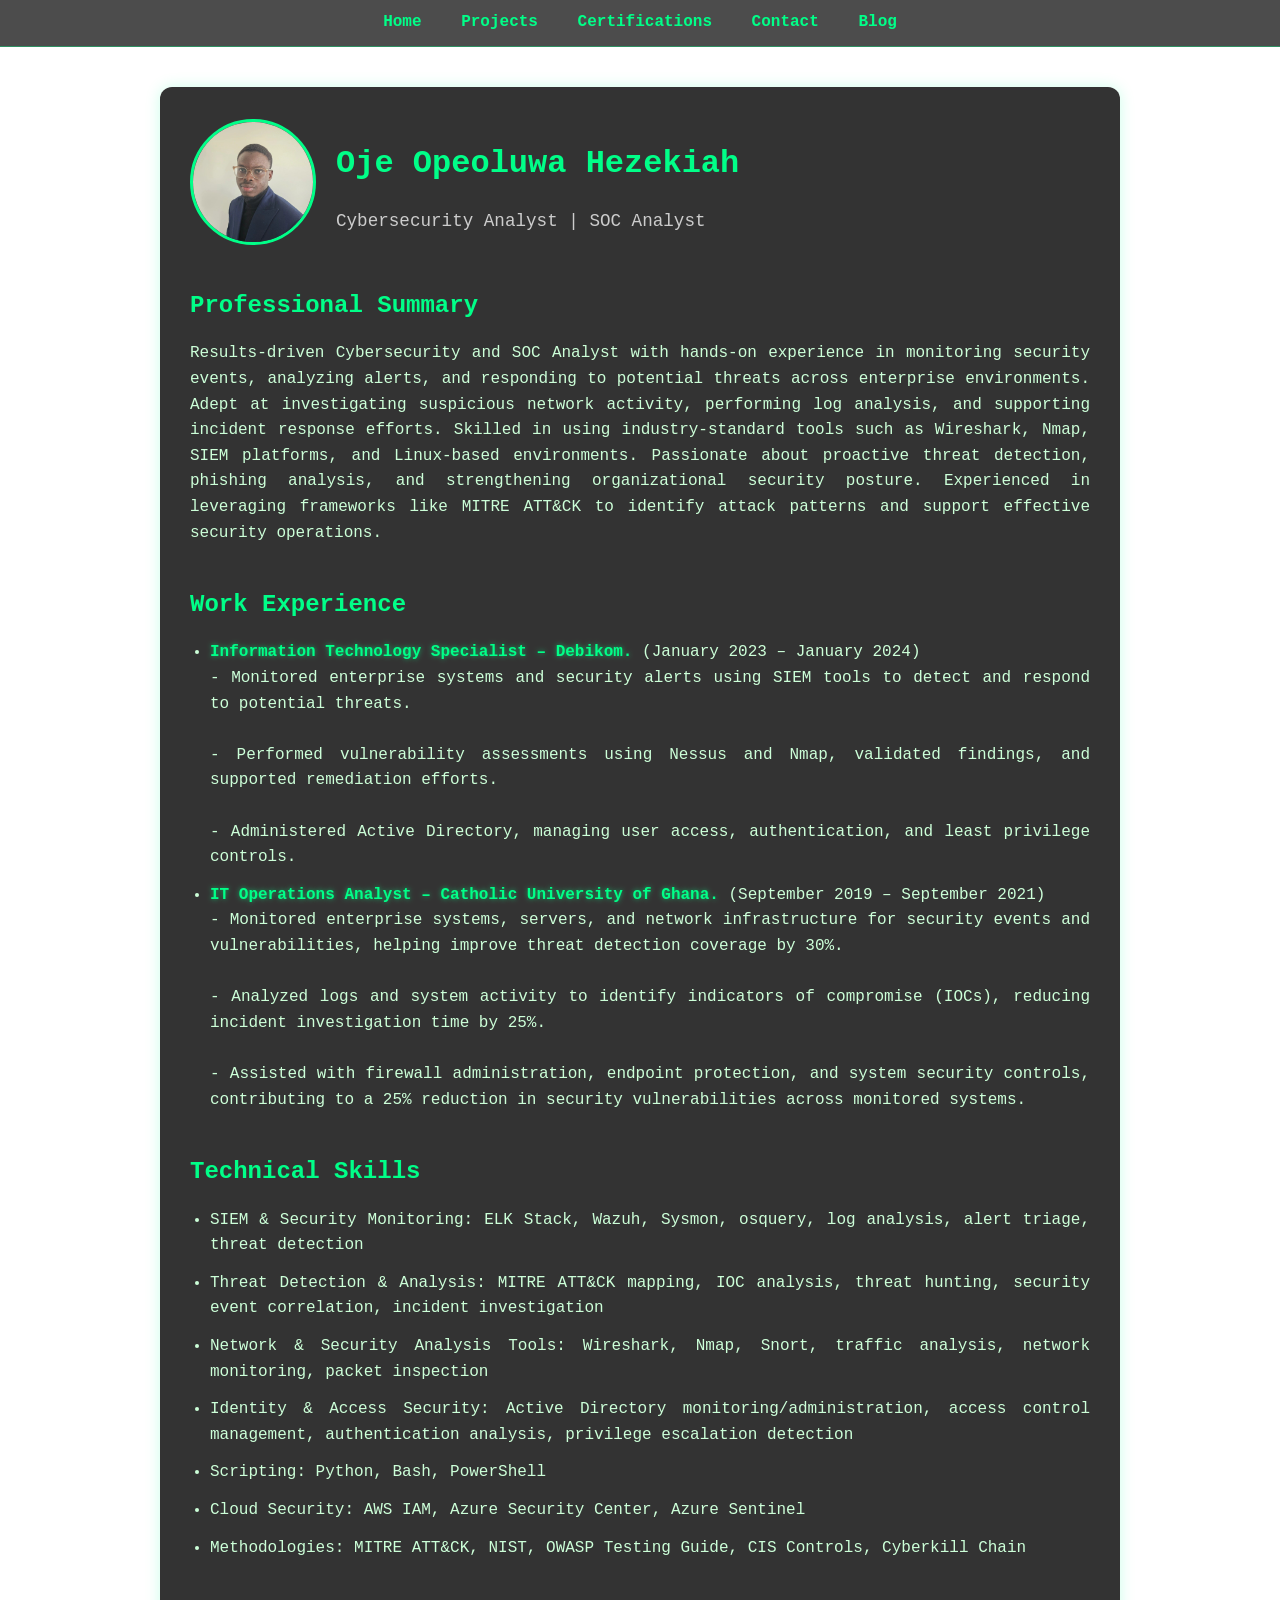
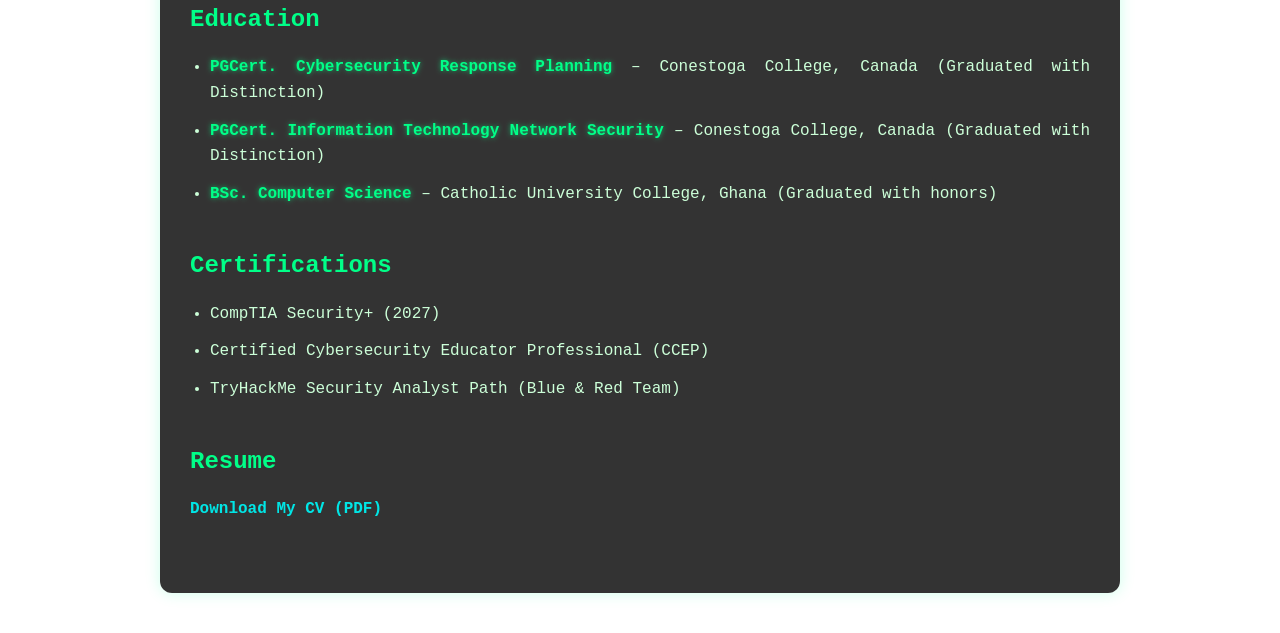
<file: index.html>
<!DOCTYPE html>
<html lang="en">
<head>
    <meta charset="UTF-8">
    <title>Title</title>
    <link rel="stylesheet" href="static/css/style.css">
</head>
<body>

<video autoplay muted loop playsinline id="bgVideo">
    <source src="static/images/Matrix.mp4" type="video/mp4">
    Your browser does not support HTML5 video.
</video>

<nav>
    <a href="index.html">Home</a>
    <a href="projects.html">Projects</a>
    <a href="certifications.html">Certifications</a>
    <a href="contact.html">Contact</a>
    <a href="blog.html">Blog</a>
</nav>

<div class="container">

    <div class="profile-header">
        <img src="static/images/hoppy.jpeg" alt="Profile Picture" class="profile-pic">
        <div class="profile-text">
            <h1>Oje Opeoluwa Hezekiah</h1>
            <p class="subtitle">Cybersecurity Analyst | SOC Analyst</p>
        </div>
    </div>

<section>
    <h2>Professional Summary</h2>
    <p>
        Results-driven Cybersecurity and SOC Analyst with hands-on experience in monitoring security events, analyzing alerts, and responding to potential threats across enterprise environments. 
        Adept at investigating suspicious network activity, performing log analysis, and supporting incident response efforts. 
        Skilled in using industry-standard tools such as Wireshark, Nmap, SIEM platforms, and Linux-based environments. Passionate about proactive threat detection, phishing analysis, and strengthening organizational security posture.
        Experienced in leveraging frameworks like MITRE ATT&CK to identify attack patterns and support effective security operations.
    </p>
</section>

<section>
    <h2>Work Experience</h2>
    <ul>
        <li>
            <strong>Information Technology Specialist – Debikom.</strong> (January 2023 – January 2024)<br>
            - Monitored enterprise systems and security alerts using SIEM tools to detect and respond to potential threats.<br><br>
            - Performed vulnerability assessments using Nessus and Nmap, validated findings, and supported remediation efforts.<br><br>
            - Administered Active Directory, managing user access, authentication, and least privilege controls.
        </li>
        <li>
            <strong>IT Operations Analyst – Catholic University of Ghana.</strong> (September 2019 – September 2021)<br>
            - Monitored enterprise systems, servers, and network infrastructure for security events and vulnerabilities, helping improve threat detection coverage by 30%.<br><br>
            - Analyzed logs and system activity to identify indicators of compromise (IOCs), reducing incident investigation time by 25%. <br><br>
            - Assisted with firewall administration, endpoint protection, and system security controls, contributing to a 25% reduction in security vulnerabilities across monitored systems.
        </li>
    </ul>
</section>
<section>
    <h2>Technical Skills</h2>
    <ul>
         <li>SIEM & Security Monitoring: ELK Stack, Wazuh, Sysmon, osquery, log analysis, alert triage, threat detection</li>
        <li>Threat Detection & Analysis: MITRE ATT&CK mapping, IOC analysis, threat hunting, security event correlation, incident investigation</li>
        <li>Network & Security Analysis Tools: Wireshark, Nmap, Snort, traffic analysis, network monitoring, packet inspection</li>
        <li>Identity & Access Security: Active Directory monitoring/administration, access control management, authentication analysis, privilege escalation detection</li>
        <li>Scripting: Python, Bash, PowerShell</li>
        <li>Cloud Security: AWS IAM, Azure Security Center, Azure Sentinel</li>
        <li>Methodologies: MITRE ATT&CK, NIST, OWASP Testing Guide, CIS Controls, Cyberkill Chain</li>
    </ul>
</section>

<section>
    <h2>Education</h2>
    <ul>
        <li>
            <strong>PGCert. Cybersecurity Response Planning</strong> – Conestoga College, Canada (Graduated with Distinction)
        </li>
        <li>
            <strong>PGCert. Information Technology Network Security</strong> – Conestoga College, Canada (Graduated with Distinction)
        </li>
        <li>
            <strong>BSc. Computer Science</strong> – Catholic University College, Ghana (Graduated with honors)
        </li>
    </ul>
</section>

<section>
    <h2>Certifications</h2>
    <ul>
        <li>CompTIA Security+ (2027)</li>
        <li>Certified Cybersecurity Educator Professional (CCEP)</li>
        <li>TryHackMe Security Analyst Path (Blue & Red Team)</li>
    </ul>
</section>

<section>
    <h2>Resume</h2>
    <p><a href="static/docs/Oje Opeoluwa Hezekiah CV.pdf" target="_blank">Download My CV (PDF)</a></p>
</section>

</div>

<!-- Scroll Buttons -->
<button onclick="scrollToTop()" id="scrollTopBtn" title="Go to top">↑</button>

<!-- Load external JS -->
<script src="static/js/main.js"></script>

</body>
</html>
</file>
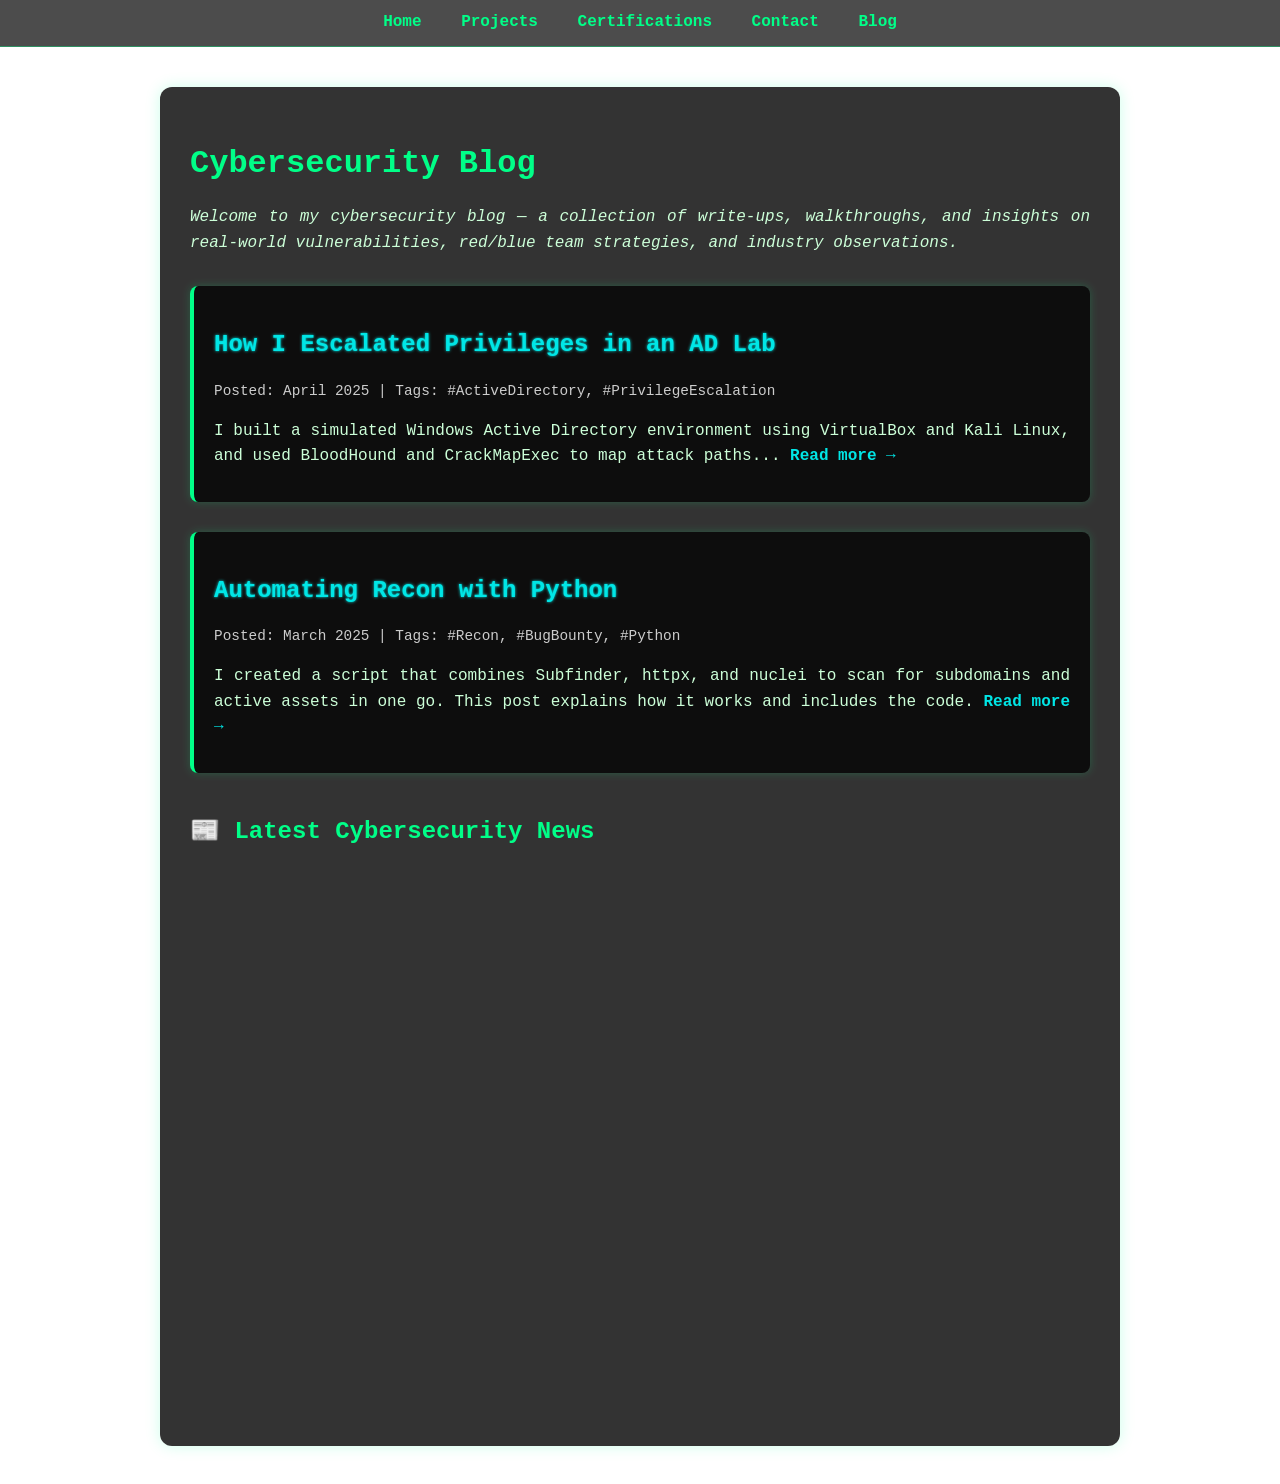
<file: blog.html>
<!DOCTYPE html>
<html lang="en">
<head>
    <meta charset="UTF-8">
    <title>Title</title>
     <link rel="stylesheet" href="static/css/style.css">
</head>
<body>
<video autoplay muted loop playsinline id="bgVideo">
    <source src="static/images/Matrix.mp4" type="video/mp4">
    Your browser does not support HTML5 video.
</video>
<!--<h1>Blog</h1>
<ul>
    <li><a href="#">How I Hacked My First CTF Box</a></li>
    <li><a href="#">Beginner's Guide to Burp Suite</a></li>
    <li><a href="#">Understanding OWASP Top 10</a></li>
</ul> -->

<nav>
    <a href="index.html">Home</a>
    <a href="projects.html">Projects</a>
    <a href="certifications.html">Certifications</a>
    <a href="contact.html">Contact</a>
    <a href="blog.html">Blog</a>
</nav>

<div class="container">

<h1>Cybersecurity Blog</h1>

<p class="intro-text">
    Welcome to my cybersecurity blog — a collection of write-ups, walkthroughs, and insights on real-world vulnerabilities, red/blue team strategies, and industry observations.
</p>

<section class="blog-post">
    <h2><a href="#">How I Escalated Privileges in an AD Lab</a></h2>
    <p class="post-meta">Posted: April 2025 | Tags: #ActiveDirectory, #PrivilegeEscalation</p>
    <p>
        I built a simulated Windows Active Directory environment using VirtualBox and Kali Linux, and used BloodHound and CrackMapExec to map attack paths...
        <a href="#">Read more →</a>
    </p>
</section>

<section class="blog-post">
    <h2><a href="#">Automating Recon with Python</a></h2>
    <p class="post-meta">Posted: March 2025 | Tags: #Recon, #BugBounty, #Python</p>
    <p>
        I created a script that combines Subfinder, httpx, and nuclei to scan for subdomains and active assets in one go. This post explains how it works and includes the code.
        <a href="#">Read more →</a>
    </p>
</section>

<section class="news-section">
    <h2>📰 Latest Cybersecurity News</h2>
    <iframe src="https://cybersecuritynews.com" width="100%" height="500px" title="Latest Cybersecurity News" style="border: none;"></iframe>
</section>

</div>

<!-- Scroll Buttons -->
<button onclick="scrollToTop()" id="scrollTopBtn" title="Go to top">↑</button>

<!-- Load external JS -->
<script src="static/js/main.js"></script>
</body>
</html>
</file>
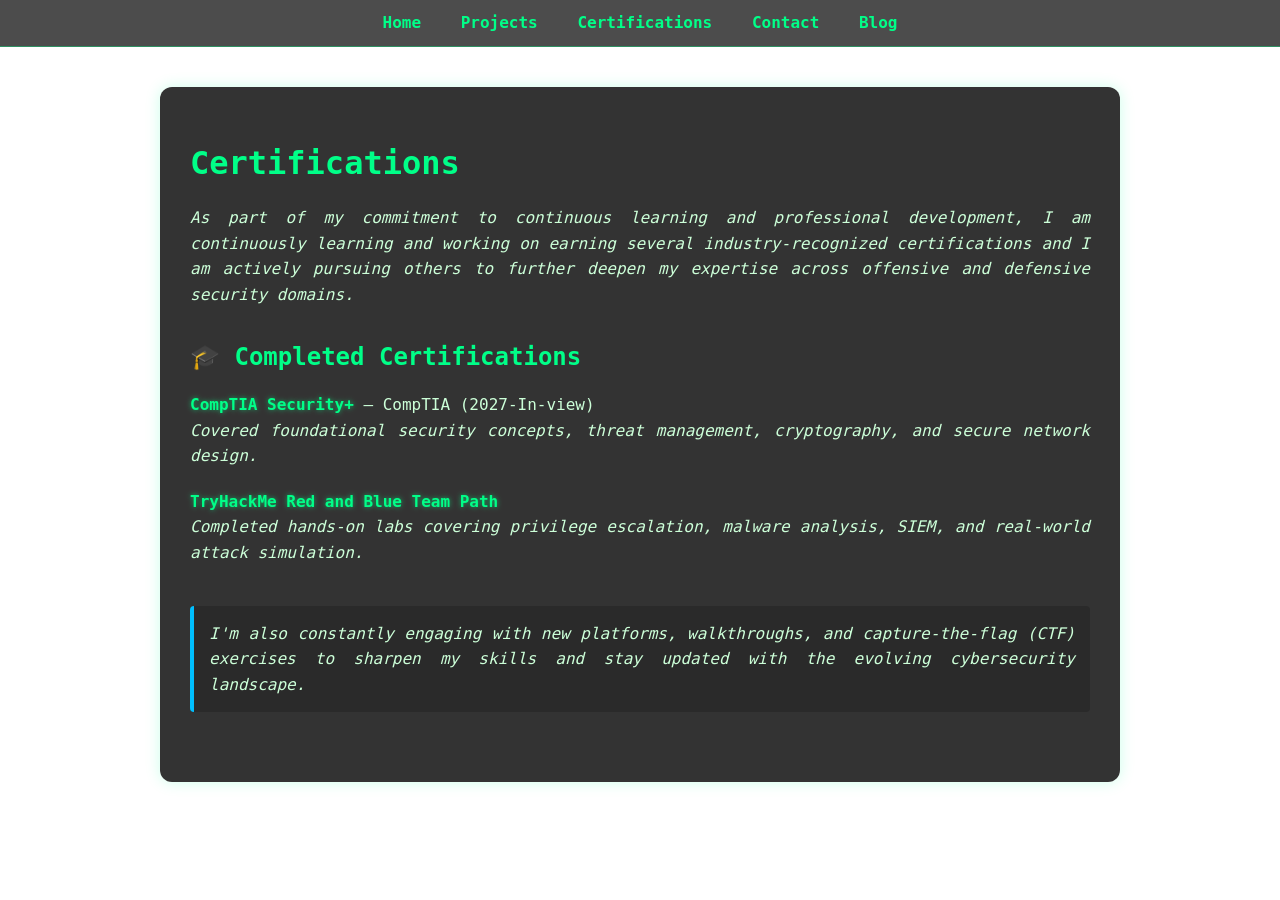
<file: certifications.html>
<!DOCTYPE html>
<html lang="en">
<head>
    <meta charset="UTF-8">
    <title>Title</title>
     <link rel="stylesheet" href="static/css/style.css">
</head>
<body>
<video autoplay muted loop playsinline id="bgVideo">
    <source src="static/images/Matrix.mp4" type="video/mp4">
    Your browser does not support HTML5 video.
</video>
<nav>
    <a href="index.html">Home</a>
    <a href="projects.html">Projects</a>
    <a href="certifications.html">Certifications</a>
    <a href="contact.html">Contact</a>
    <a href="blog.html">Blog</a>
</nav>

<div class="container">
<h1>Certifications</h1>

<p class="intro-text">
    As part of my commitment to continuous learning and professional development, I am continuously learning and working on earning several industry-recognized certifications and I am actively pursuing others to further deepen my expertise across offensive and defensive security domains.
</p>

<section class="cert-section">
    <h2>🎓 Completed Certifications</h2>
    <ul class="cert-list">
        <li>
            <strong>CompTIA Security+</strong> – CompTIA (2027-In-view)<br>
            <em>Covered foundational security concepts, threat management, cryptography, and secure network design.</em>
        </li>

        <li>
            <strong>TryHackMe Red and Blue Team Path</strong><br>
            <em>Completed hands-on labs covering privilege escalation, malware analysis, SIEM, and real-world attack simulation.</em>
        </li>
    </ul>
</section>

<!--section class="cert-section">
    <h2>🚧 In Progress / Upcoming Certifications</h2>
    <ul class="cert-list">

        <li>
            <strong>Microsoft SC-200: Security Operations Analyst Associate</strong><br>
            <em>Studying the use of Microsoft Defender, Sentinel, and KQL for security monitoring and incident response in enterprise environments.</em>
        </li>
    </ul>
</section-->

<section class="cert-note">
    <p>
        I'm also constantly engaging with new platforms, walkthroughs, and capture-the-flag (CTF) exercises to sharpen my skills and stay updated with the evolving cybersecurity landscape.
    </p>
</section>

</div>
<!-- Scroll Buttons -->
<button onclick="scrollToTop()" id="scrollTopBtn" title="Go to top">↑</button>

<!-- Load external JS -->
<script src="static/js/main.js"></script>
</body>
</html>
</file>
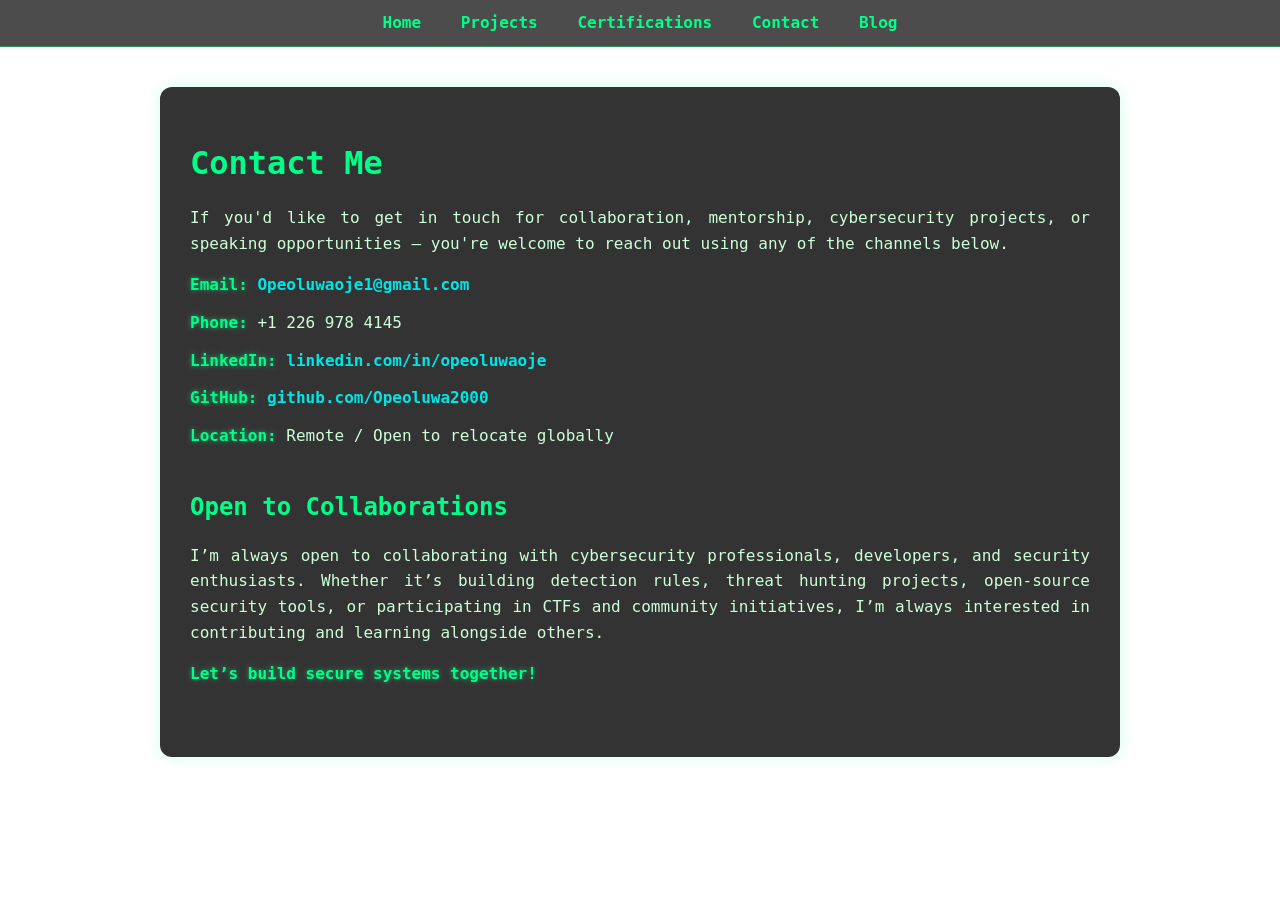
<file: contact.html>
<!DOCTYPE html>
<html lang="en">
<head>
    <meta charset="UTF-8">
    <title>Title</title>
    <link rel="stylesheet" href="static/css/style.css">
</head>
<body>
<video autoplay muted loop playsinline id="bgVideo">
    <source src="static/images/Matrix.mp4" type="video/mp4">
    Your browser does not support HTML5 video.
</video>
<nav>
    <a href="index.html">Home</a>
    <a href="projects.html">Projects</a>
    <a href="certifications.html">Certifications</a>
    <a href="contact.html">Contact</a>
    <a href="blog.html">Blog</a>

</nav>

<div class="container">

<h1>Contact Me</h1>

<section class="contact-section">
    <p>If you'd like to get in touch for collaboration, mentorship, cybersecurity projects, or speaking opportunities — you're welcome to reach out using any of the channels below.</p>

    <ul class="contact-list">
        <li><strong>Email:</strong> <a href="mailto:Opeoluwaoje1@gmail.com">Opeoluwaoje1@gmail.com</a></li>
        <li><strong>Phone:</strong> +1 226 978 4145 </li>
        <li><strong>LinkedIn:</strong> <a href="https://www.linkedin.com/in/opeoluwaoje/" target="_blank">linkedin.com/in/opeoluwaoje</a></li>
        <li><strong>GitHub:</strong> <a href="https://github.com/Opeoluwa2000" target="_blank">github.com/Opeoluwa2000</a></li>
        <li><strong>Location:</strong> Remote / Open to relocate globally</li>
    </ul>
</section>

<section class="collab-section">
    <h2>Open to Collaborations</h2>
    <p id="collab-msg">
        I’m always open to collaborating with cybersecurity professionals, developers, and security enthusiasts. 
        Whether it’s building detection rules, threat hunting projects, open-source security tools, or participating in CTFs and community initiatives, 
        I’m always interested in contributing and learning alongside others.
    </p>
    <p><strong>Let’s build secure systems together!</strong></p>
</section>

</div>

<!-- Scroll Buttons -->
<button onclick="scrollToTop()" id="scrollTopBtn" title="Go to top">↑</button>

<!-- Load external JS -->
<script src="static/js/main.js"></script>
</body>
</html>
</file>
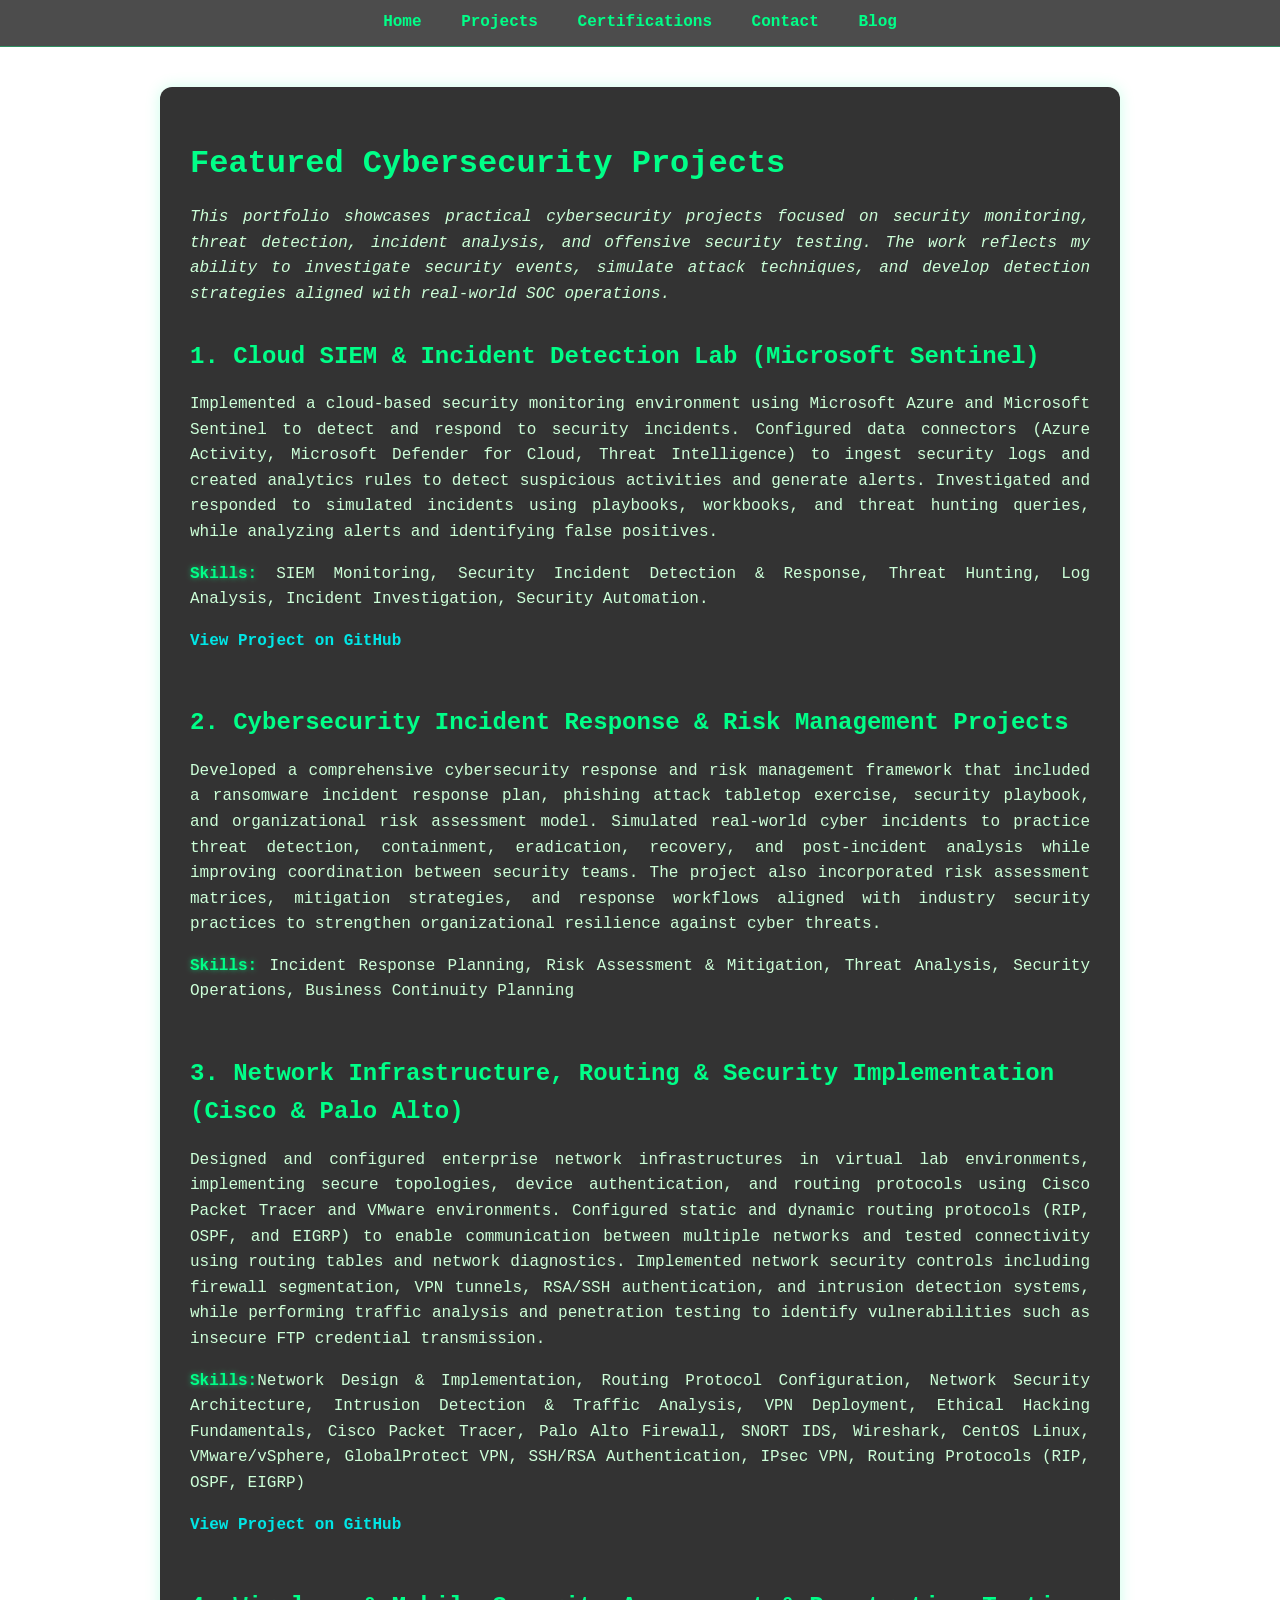
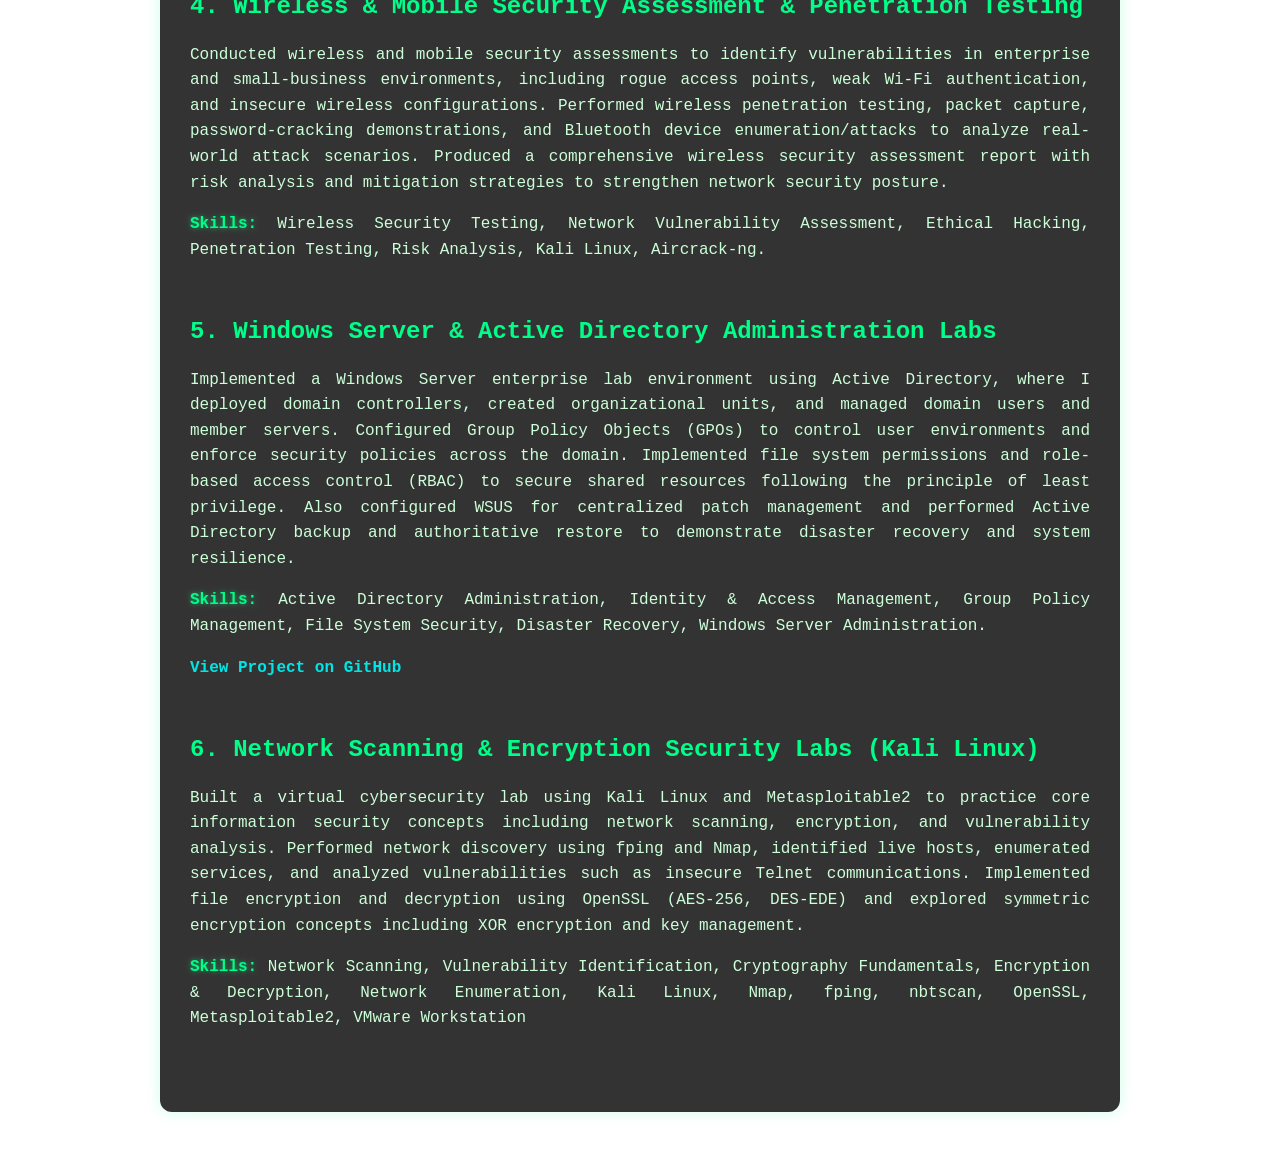
<file: projects.html>
<!DOCTYPE html>
<html lang="en">
<head>
    <meta charset="UTF-8">
    <title>Title</title>
     <link rel="stylesheet" href="static/css/style.css">
</head>
<body>

<video autoplay muted loop playsinline id="bgVideo">
    <source src="static/images/Matrix.mp4" type="video/mp4">
    Your browser does not support HTML5 video.
</video>

<nav>
    <a href="index.html">Home</a>
    <a href="projects.html">Projects</a>
    <a href="certifications.html">Certifications</a>
    <a href="contact.html">Contact</a>
     <a href="blog.html">Blog</a>
</nav>

<div class="container">
<h1>Featured Cybersecurity Projects</h1>

<p class="intro-text">
    This portfolio showcases practical cybersecurity projects focused on security monitoring, threat detection, incident analysis, and offensive security testing. The work reflects my ability to investigate security events, simulate attack techniques, and develop detection strategies aligned with real-world SOC operations.
</p>

<section class="project">
    <h2>1. Cloud SIEM & Incident Detection Lab (Microsoft Sentinel)</h2>
    <p>
       Implemented a cloud-based security monitoring environment using Microsoft Azure and Microsoft Sentinel to detect and respond to security incidents. Configured data connectors (Azure Activity, Microsoft Defender for Cloud, Threat Intelligence) to ingest security logs and created analytics rules to detect suspicious activities and generate alerts. Investigated and responded to simulated incidents using playbooks, workbooks, and threat hunting queries, while analyzing alerts and identifying false positives.
    </p>
    <p><strong>Skills:</strong> SIEM Monitoring, Security Incident Detection & Response, Threat Hunting, Log Analysis, Incident Investigation, Security Automation.</p>
    <p><a href="https://github.com/OjeOH/Cybersecurity-Operations-Microsoft-Sentinel-" target="_blank">View Project on GitHub</a></p>
</section>
<section class="project">
    <h2>2. Cybersecurity Incident Response & Risk Management Projects</h2>
    <p>
        Developed a comprehensive cybersecurity response and risk management framework that included a ransomware incident response plan, phishing attack tabletop exercise, security playbook, and organizational risk assessment model. Simulated real-world cyber incidents to practice threat detection, containment, eradication, recovery, and post-incident analysis while improving coordination between security teams. The project also incorporated risk assessment matrices, mitigation strategies, and response workflows aligned with industry security practices to strengthen organizational resilience against cyber threats.
    </p>
    <p><strong>Skills:</strong> Incident Response Planning, Risk Assessment & Mitigation, Threat Analysis, Security Operations, Business Continuity Planning</p>
   <!--
     <p><a href="https://github.com/yourusername/subenum-tool" target="_blank">View Project on GitHub</a></p> -->
</section>
<section class="project">
    <h2>3. Network Infrastructure, Routing & Security Implementation (Cisco & Palo Alto)</h2>
    <p>
       Designed and configured enterprise network infrastructures in virtual lab environments, implementing secure topologies, device authentication, and routing protocols using Cisco Packet Tracer and VMware environments. Configured static and dynamic routing protocols (RIP, OSPF, and EIGRP) to enable communication between multiple networks and tested connectivity using routing tables and network diagnostics. Implemented network security controls including firewall segmentation, VPN tunnels, RSA/SSH authentication, and intrusion detection systems, while performing traffic analysis and penetration testing to identify vulnerabilities such as insecure FTP credential transmission.
    </p>
    <p><strong>Skills:</strong>Network Design & Implementation, Routing Protocol Configuration, Network Security Architecture, Intrusion Detection & Traffic Analysis, VPN Deployment, Ethical Hacking Fundamentals, Cisco Packet Tracer, Palo Alto Firewall, SNORT IDS, Wireshark, CentOS Linux, VMware/vSphere, GlobalProtect VPN, SSH/RSA Authentication, IPsec VPN, Routing Protocols (RIP, OSPF, EIGRP)</p>
    <p><a href="https://github.com/OjeOH/NetworkSecurity" target="_blank">View Project on GitHub</a></p>
</section>
<section class="project">
    <h2>4. Wireless & Mobile Security Assessment & Penetration Testing</h2>
    <p>
       Conducted wireless and mobile security assessments to identify vulnerabilities in enterprise and small-business environments, including rogue access points, weak Wi-Fi authentication, and insecure wireless configurations. Performed wireless penetration testing, packet capture, password-cracking demonstrations, and Bluetooth device enumeration/attacks to analyze real-world attack scenarios. Produced a comprehensive wireless security assessment report with risk analysis and mitigation strategies to strengthen network security posture.
    </p>
    <p><strong>Skills:</strong> Wireless Security Testing, Network Vulnerability Assessment, Ethical Hacking, Penetration Testing, Risk Analysis, Kali Linux, Aircrack-ng.</p>
   <!--
     <p><a href="https://github.com/yourusername/threat-hunting-elk" target="_blank">View Project on GitHub</a></p> -->
</section>
<section class="project">
    <h2>5. Windows Server & Active Directory Administration Labs</h2>
    <p>
        Implemented a Windows Server enterprise lab environment using Active Directory, where I deployed domain controllers, created organizational units, and managed domain users and member servers. Configured Group Policy Objects (GPOs) to control user environments and enforce security policies across the domain. Implemented file system permissions and role-based access control (RBAC) to secure shared resources following the principle of least privilege. Also configured WSUS for centralized patch management and performed Active Directory backup and authoritative restore to demonstrate disaster recovery and system resilience.
    </p>
    <p><strong>Skills:</strong> Active Directory Administration, Identity & Access Management, Group Policy Management, File System Security, Disaster Recovery, Windows Server Administration.</p>
    <p><a href="https://github.com/OjeOH/Active-Directory" target="_blank">View Project on GitHub</a></p>
</section>
<section class="project">
    <h2>6. Network Scanning & Encryption Security Labs (Kali Linux)</h2>
    <p>
        Built a virtual cybersecurity lab using Kali Linux and Metasploitable2 to practice core information security concepts including network scanning, encryption, and vulnerability analysis. Performed network discovery using fping and Nmap, identified live hosts, enumerated services, and analyzed vulnerabilities such as insecure Telnet communications. Implemented file encryption and decryption using OpenSSL (AES-256, DES-EDE) and explored symmetric encryption concepts including XOR encryption and key management.
    </p>
    <p><strong>Skills:</strong> Network Scanning, Vulnerability Identification, Cryptography Fundamentals, Encryption & Decryption, Network Enumeration, Kali Linux, Nmap, fping, nbtscan, OpenSSL, Metasploitable2, VMware Workstation</p>
  <!--
     <p><a href="https://github.com/yourusername/web-pentest-dvwa-juiceshop" target="_blank">View Project on GitHub</a></p> --> 
</section>

</div>

<!-- Scroll Buttons -->
<button onclick="scrollToTop()" id="scrollTopBtn" title="Go to top">↑</button>

<!-- Load external JS -->
<script src="static/js/main.js"></script>
</body>
</html>
</file>
<file: static/css/style.css>
/*body {
    font-family: 'Segoe UI', Tahoma, Geneva, Verdana, sans-serif;
    margin: 0;
    padding: 0;
    background-color: #121212;
    color: #e0e0e0;
    line-height: 1.5;
} */

/*body {
    font-family: 'Segoe UI', Tahoma, Geneva, Verdana, sans-serif;
    margin: 0;
    padding: 0;
    background: url('../images/background.gif') no-repeat center center fixed;
    background-size: cover;
    color: #e0e0e0;
    line-height: 1.5;
    backdrop-filter: brightness(0.7);
}*/

body {
   /* margin: 0;
    padding: 0;
    font-family: 'Segoe UI', Tahoma, sans-serif;
    background: url('../images/background.gif') no-repeat center center fixed;
    background-size: cover;
    color: #b6ffb0; /* Light green for visibility on dark green
    line-height: 1.6;*/

    margin: 0;
    padding: 0;
    font-family: 'Fira Code', monospace;
   /* background: url('static/images/Matrix.mov') no-repeat center center fixed;*/
    background-size: cover;
    color: #ccffd8; /* Soft readable green */
    line-height: 1.6;
     background-attachment: scroll
    backdrop-filter: brightness(0.5);
}

body {
    font-family: 'Fira Code', monospace;
}

nav {
    /*background-color: #1f1f1f;
    padding: 10px 20px;
    text-align: center;*/

    background-color: rgba(0, 0, 0, 0.7);
    padding: 10px 20px;
    text-align: center;
    border-bottom: 1px solid #00ff8860;
}

nav a {
   /* color: #00bfff;
    margin: 0 15px;
    text-decoration: none;
    font-weight: bold;*/

    margin: 0 15px;
    color: #00ff88;
    font-weight: bold;
}

/* .container {
    max-width: 900px;
    margin: 40px auto;
    padding: 20px;
    background-color: rgba(30, 30, 30, 0.9); /* Semi-transparent
    border-radius: 10px;
    box-shadow: 0 0 12px #00bfff40;
}*/

.container {
    /*background-color: rgba(0, 0, 0, 0.85); /* Dark overlay for legibility
    padding: 30px;
    max-width: 900px;
    margin: 40px auto;
    border-radius: 12px;
    box-shadow: 0 0 12px rgba(0, 255, 0, 0.3);*/

    background-color: rgba(0, 0, 0, 0.8); /* Translucent black panel */
    padding: 30px;
    max-width: 900px;
    margin: 40px auto;
    border-radius: 12px;
    box-shadow: 0 0 15px rgba(0, 255, 153, 0.2);
}

/*h1, h2 {
    color: #00bfff;
}*/

h1, h2, h3 {
    /*color: #00ff73; /* Cyber green */
     color: #00ff88;
    margin-bottom: 15px;
}

a {
    /*color: #7affab;
    text-decoration: none;*/

     color: #00e6e6;
    text-decoration: none;
    font-weight: bold;
}

a:hover {
    /* color: #00ffcc; */

    color: #00ffff;
    text-shadow: 0 0 5px #00ffffaa;
}


p, li {
    text-align: justify;
    margin-bottom: 12px;
}

ul {
    list-style-type: disc;
    padding-left: 20px;
}

section {
    margin-bottom: 40px;
}


/* Profile Header with Side-by-Side Layout */
.profile-header {
    display: flex;
    align-items: center;
    gap: 20px;
    margin-bottom: 40px;
    flex-wrap: wrap;
}

.profile-pic {
    width: 120px;
    height: 120px;
    border-radius: 50%;
    border: 3px solid #00ff88;
    object-fit: cover;
}

.profile-text {
    flex: 1;
}

.subtitle {
    font-size: 1.1em;
    color: #cccccc;
}

strong {
    color: #00ff88;
    font-weight: bold;
    text-shadow: 0 0 5px rgba(0, 255, 136, 0.6);
}




/* contact section */

.contact-list {
    list-style: none;
    padding-left: 0;
}

.contact-list li {
    margin-bottom: 12px;
    text-align: justify;
}

.contact-section, .collab-section {
    margin-bottom: 40px;
}

.collab-section h2 {
    color: #00ff88;
    margin-top: 20px;
}





/* Projects */

.project {
    margin-bottom: 50px;
}

.project h2 {
    color: #00ff88;
    margin-bottom: 10px;
}

.project p {
    text-align: justify;
    margin-bottom: 10px;
}

.intro-text {
    text-align: justify;
    margin-bottom: 30px;
    font-style: italic;
}








/* certifications */

.cert-section {
    margin-bottom: 40px;
}

.cert-list {
    list-style-type: none;
    padding-left: 0;
}

.cert-list li {
    margin-bottom: 20px;
    text-align: justify;
}

.cert-note p {
    font-style: italic;
    text-align: justify;
    background-color: #2a2a2a;
    padding: 15px;
    border-left: 4px solid #00bfff;
    border-radius: 4px;
}

.intro-text {
    text-align: justify;
    margin-bottom: 30px;
    font-style: italic;
}






/*js button */

#scrollTopBtn {
    display: none;
    position: fixed;
    bottom: 30px;
    right: 30px;
    z-index: 99;
    font-size: 18px;
    border: none;
    outline: none;
    background-color: #00bfff;
    color: white;
    cursor: pointer;
    padding: 10px 16px;
    border-radius: 50%;
    transition: background-color 0.3s ease;
}

#scrollTopBtn:hover {
    background-color: #009acd;
}


/* blog */

.blog-post {
    background-color: rgba(0, 0, 0, 0.75);
    padding: 20px;
    margin-bottom: 30px;
    border-left: 4px solid #00ff88;
    border-radius: 8px;
    box-shadow: 0 0 8px rgba(0, 255, 136, 0.2);
}

.blog-post h2 a {
    color: #00e6e6;
    text-decoration: none;
    text-shadow: 0 0 3px #00e6e6;
}

.blog-post h2 a:hover {
    color: #00ffff;
    text-shadow: 0 0 6px #00ffff;
}

.post-meta {
    color: #cccccc;
    font-size: 0.9em;
    margin-bottom: 10px;
}

.news-section h2 {
    margin-top: 40px;
    color: #00ff88;
}


/* Background Video Styling */
#bgVideo {
    position: fixed;
    top: 0;
    left: 0;
    min-width: 100%;
    min-height: 100%;
    object-fit: cover;
    z-index: -1; /* Send video behind content */
}

/* Main Content Styling */
.content {
    position: relative;
    z-index: 1;
    font-family: 'Fira Code', monospace;
    color: #ccffd8;
    line-height: 1.6;
    padding: 20px;
    background-color: rgba(0, 0, 0, 0.4); /* optional: for contrast */
    backdrop-filter: brightness(0.7);
}
</file>
